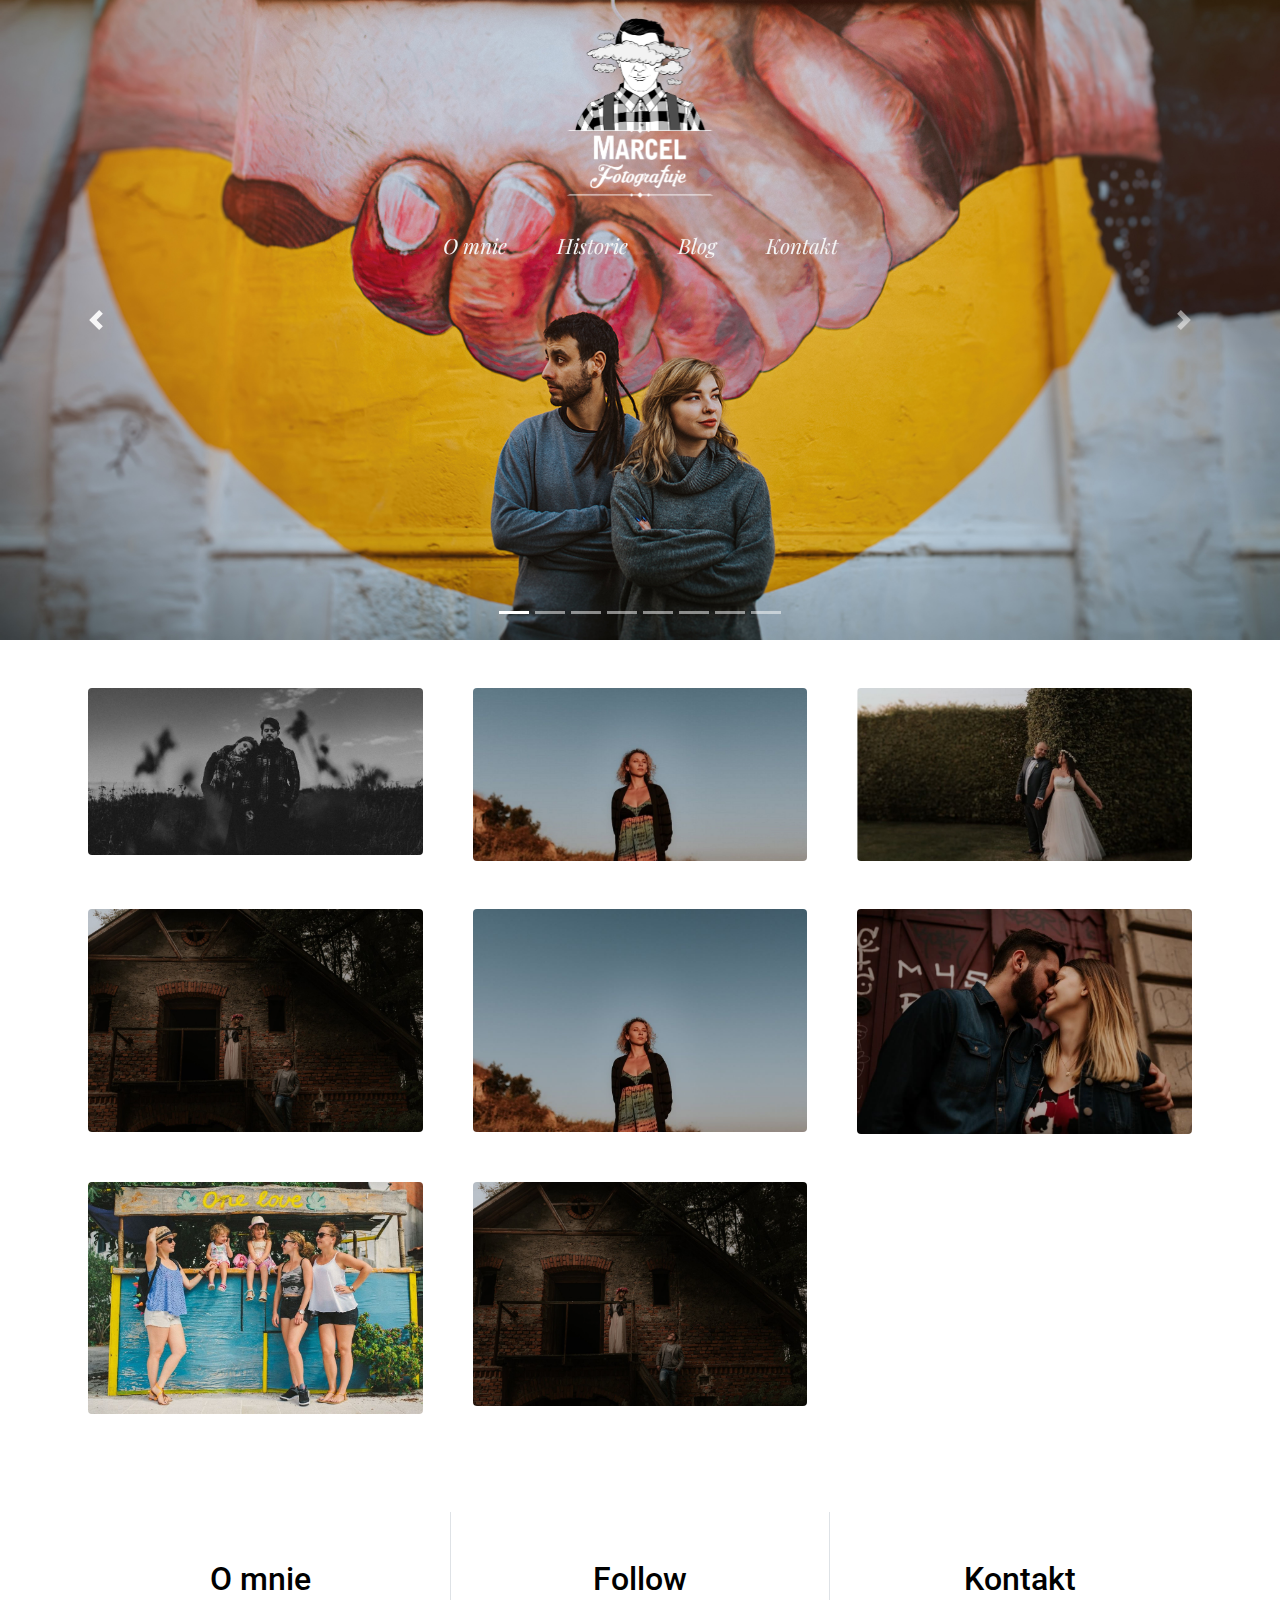
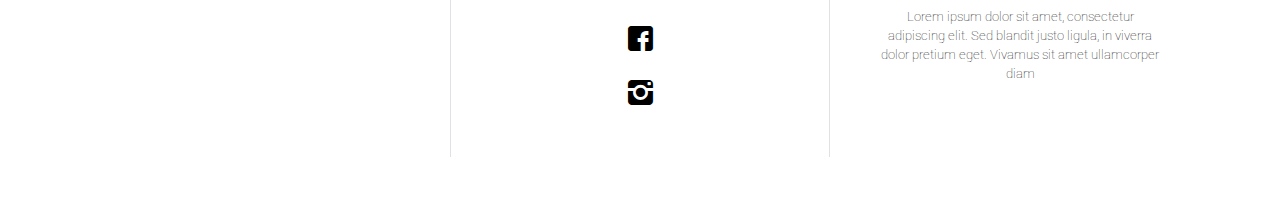
<file: index.html>
<!doctype html>
<html lang="pl">
  <head>
    <!-- Required meta tags -->
    <meta charset="utf-8">
    <meta name="viewport" content="width=device-width, initial-scale=1, shrink-to-fit=no">

    <!-- Bootstrap CSS -->
    <link rel="stylesheet" href="css/bootstrap.min.css" integrity="sha384-Gn5384xqQ1aoWXA+058RXPxPg6fy4IWvTNh0E263XmFcJlSAwiGgFAW/dAiS6JXm" crossorigin="anonymous">
      
    <link rel="stylesheet" type="text/css" href="css/main.css">

    <!-- Fonts -->
    <link href="https://fonts.googleapis.com/css?family=Dancing+Script:700" rel="stylesheet"> 
    
    <link href="https://fonts.googleapis.com/css?family=Roboto:100,300" rel="stylesheet"> 
    
    <link href="https://fonts.googleapis.com/css?family=Playfair+Display:400i" rel="stylesheet">
    
    <link href="css/fontello.css" rel="stylesheet">
    
    <link href="https://fonts.googleapis.com/css?family=Cormorant:400,600,600i" rel="stylesheet">
    
    <!-- Icons -->
    
    <link rel="apple-touch-icon" sizes="180x180" href="/apple-touch-icon.png">
    <link rel="icon" type="image/png" sizes="32x32" href="/favicon-32x32.png">
    <link rel="icon" type="image/png" sizes="16x16" href="/favicon-16x16.png">
    <link rel="manifest" href="/site.webmanifest">
    <link rel="mask-icon" href="/safari-pinned-tab.svg" color="#5bbad5">
    <meta name="msapplication-TileColor" content="#da532c">
    <meta name="theme-color" content="#ffffff">
    
    <title>Marcel Fotografuje</title>
    
  </head>
  <body>
   
 <div id="carouselExampleIndicators" class="carousel slide" data-ride="carousel">
      <div id="carouselContent" style="position: relative">
         <ol class="carousel-indicators">
        <li data-target="#carouselExampleIndicators" data-slide-to="0" class="active"></li>
        <li data-target="#carouselExampleIndicators" data-slide-to="1"></li>
        <li data-target="#carouselExampleIndicators" data-slide-to="2"></li>
        <li data-target="#carouselExampleIndicators" data-slide-to="3"></li>
        <li data-target="#carouselExampleIndicators" data-slide-to="4"></li>
        <li data-target="#carouselExampleIndicators" data-slide-to="5"></li>
        <li data-target="#carouselExampleIndicators" data-slide-to="6"></li>
        <li data-target="#carouselExampleIndicators" data-slide-to="7"></li>
      </ol>
      <div class="carousel-inner">
        <div class="carousel-item active">
          <img src="img/slider/1.jpg" class="img-fluid" alt="...">
        </div>
        <div class="carousel-item">
          <img src="img/slider/2.jpg" class="img-fluid" alt="...">
        </div>
        <div class="carousel-item">
          <img src="img/slider/3.jpg" class="img-fluid" alt="...">
        </div>
        <div class="carousel-item">
          <img src="img/slider/4.jpg" class="img-fluid" alt="...">
        </div>
        <div class="carousel-item">
          <img src="img/slider/5.jpg" class="img-fluid" alt="...">
        </div>
        <div class="carousel-item">
          <img src="img/slider/6.jpg" class="img-fluid" alt="...">
        </div>
        <div class="carousel-item">
          <img src="img/slider/7.jpg" class="img-fluid" alt="...">
        </div>
        <div class="carousel-item">
          <img src="img/slider/8.jpg" class="img-fluid" alt="...">
        </div>
      </div>
      <a class="carousel-control-prev" href="#carouselExampleIndicators" role="button" data-slide="prev">
        <span class="carousel-control-prev-icon" aria-hidden="true"></span>
        <span class="sr-only">Previous</span>
      </a>
      <a class="carousel-control-next" href="#carouselExampleIndicators" role="button" data-slide="next">
        <span class="carousel-control-next-icon" aria-hidden="true"></span>
        <span class="sr-only">Next</span>
      </a>
      </div>
     
     <div class="container-fluid">

<!--    <div class="row text-center">
        <div class="col-lg-12 col-md-12 col-xs-12">
        <h2 class="text-center stories-h2">Historie</h2>
        </div>
    </div> -->
        
    <div class="row text-center mt-5 ml-5 mr-5">
        
        <div class="col-lg-4 col-md-6 col-xs-12 image mb-4">
          <a href="#" class="d-block  h-100 image-index-1">
           <img class="img-fluid rounded" src="img/albumy/Slajd1.jpg" alt="">
          </a>
            <div class="text-image">
                <h3>Nazwa albumu</h3>
                <p style="font-family: roboto; font-weight: 100 !important;">Opis albumu</p>
            </div>
        </div>
        
        <div class="col-lg-4 col-md-6 col-xs-12 image mb-4">
          <a href="#" class="d-block mb-4 h-100">
            <img class="img-fluid rounded" src="img/albumy/Slajd2.jpg" alt="">
          </a>
            <div class="text-image">
                <h3>Nazwa albumu</h3>
                <p style="font-family: roboto; font-weight: 100 !important;">Opis albumu</p>
            </div>
        </div>
        
        <div class="col-lg-4 col-md-6 col-xs-12 image mb-4">
          <a href="#" class="d-block mb-4 h-100">
            <img class="img-fluid rounded" src="img/albumy/Slajd3.jpg" alt="">
          </a>
            <div class="text-image">
                <h3>Nazwa albumu</h3>
                <p style="font-family: roboto; font-weight: 100 !important;">Opis albumu</p>
            </div>
        </div>
        
        <div class="col-lg-4 col-md-6 col-xs-12 image mb-4">
          <a href="#" class="d-block mb-4 h-100">
            <img class="img-fluid rounded" src="img/albumy/fot_4_para_budynek_cegla.jpg" alt="">
          </a>
            <div class="text-image">
                <h3>Nazwa albumu</h3>
                <p style="font-family: roboto; font-weight: 100 !important;">Opis albumu</p>
            </div>
        </div>
        
        <div class="col-lg-4 col-md-6 col-xs-12 image mb-4">
          <a href="#" class="d-block mb-4 h-100">
            <img class="img-fluid rounded" src="img/albumy/fot_1_ania.jpg" alt="">
          </a>  
            <div class="text-image">
                <h3>Nazwa albumu</h3>
                <p style="font-family: roboto; font-weight: 100 !important;">Opis albumu</p>
            </div>        
        </div>
        
        <div class="col-lg-4 col-md-6 col-xs-12 image mb-4">
          <a href="#" class="d-block mb-4 h-100">
            <img class="img-fluid rounded" src="img/albumy/fot_7_para_brama.jpg" alt="">
          </a>
            <div class="text-image">
                <h3>Nazwa albumu</h3>
                <p style="font-family: roboto; font-weight: 100 !important;">Opis albumu</p>
            </div>
        </div>
        
        <div class="col-lg-4 col-md-6 col-xs-12 image mb-4">
          <a href="#" class="d-block mb-4 h-100">
            <img class="img-fluid rounded" src="img/albumy/fot_3_moje_panie.jpg" alt="">
          </a>
            <div class="text-image">
                <h3>Nazwa albumu</h3>
                <p style="font-family: roboto; font-weight: 100 !important;">Opis albumu</p>
            </div>
        </div>
        
        <div class="col-lg-4 col-md-6 col-xs-12 image mb-4">
          <a href="#" class="d-block mb-4 h-100">
            <img class="img-fluid rounded" src="img/albumy/fot_4_para_budynek_cegla.jpg" alt="">
          </a>
            <div class="text-image">
                <h3>Nazwa albumu</h3>
                <p style="font-family: roboto; font-weight: 100 !important;">Opis albumu</p>
            </div>
        </div>
        
    </div>
       
      </div>
        
       <!--  CONTACT -->
     
<div class="bottom-contact">
    
     <div class="container">
       
        <div class="row text-center">
           
            <div class="col-lg-4 col-md-4 col-xs-12 p-5">
                <a href="about.html" class="contact-h2 pt-3"><h2 class="contact-h2">O mnie</h2></a>
            </div>
            
            <div class="col-lg-4 col-md-4 col-xs-12 p-5 border-right border-left">
                <h2 class="contact-h2">Follow</h2>                
                <a href="https://www.facebook.com/pages/category/Photographer/Marcel-Fotografuje-393810677722675/" class="icon-hover"><i class="icon-follow icon-facebook-squared"></i></a>
                <a href="https://www.instagram.com/marcelfotografuje/?hl=pl>" class="icon-hover"><i class="icon-follow icon-instagram"></i></a>
            </div>
            
            <div class="col-lg-4 col-md-4 col-xs-12 p-5">
                <h2 class="contact-h2">Kontakt</h2>
                <p class="contact-p">Lorem ipsum dolor sit amet, consectetur adipiscing elit. Sed blandit justo ligula, in viverra dolor pretium eget. Vivamus sit amet ullamcorper diam</p>
            </div>
            
        </div>
        
    </div>
    
</div>
     
 </div>

       
     <div class="bigpic">
            <!-- navbar + bg_pic -->
    
        <div class="container-fluid">
           <a class="logo" href="index.html"><img class="img-fluid" src="img/logo_mf.png"></a>
        </div>
        <nav class="navbar navbar-expand-md navbar-dark bg-dark">

            <button class="navbar-toggle navbar-toggler" data-toggle="collapse" data-target="#navbarMenu">
                <span class="navbar-toggler-icon"></span>        
            </button>

            <div class="collapse navbar-collapse" id="navbarMenu">
                <ul class="navbar-nav">
                  <li class="nav-item">
                    <a class="nav-link" href="about.html">O mnie</a>
                  </li>
                  <li class="nav-item">
                    <a class="nav-link nav-album" href="albums.html">Historie</a>
                  </li>
                  <li class="nav-item">
                    <a class="nav-link nav-blog" href="blog.html">Blog</a>
                  </li>
                  <li class="nav-item">
                    <a class="nav-link" href="contact.html">Kontakt</a>
                  </li>
                </ul>
            </div>
        </nav>
   </div>
     
    <!--  Stories -->
     

    
     
    <!-- Optional JavaScript -->
    <!-- jQuery first, then Popper.js, then Bootstrap JS -->
    <script src="https://code.jquery.com/jquery-3.2.1.slim.min.js" integrity="sha384-KJ3o2DKtIkvYIK3UENzmM7KCkRr/rE9/Qpg6aAZGJwFDMVNA/GpGFF93hXpG5KkN" crossorigin="anonymous"></script>
    <script src="https://cdnjs.cloudflare.com/ajax/libs/popper.js/1.12.9/umd/popper.min.js" integrity="sha384-ApNbgh9B+Y1QKtv3Rn7W3mgPxhU9K/ScQsAP7hUibX39j7fakFPskvXusvfa0b4Q" crossorigin="anonymous"></script>
    <script src="js/bootstrap.min.js" integrity="sha384-JZR6Spejh4U02d8jOt6vLEHfe/JQGiRRSQQxSfFWpi1MquVdAyjUar5+76PVCmYl" crossorigin="anonymous"></script>
  </body>
</html>
</file>
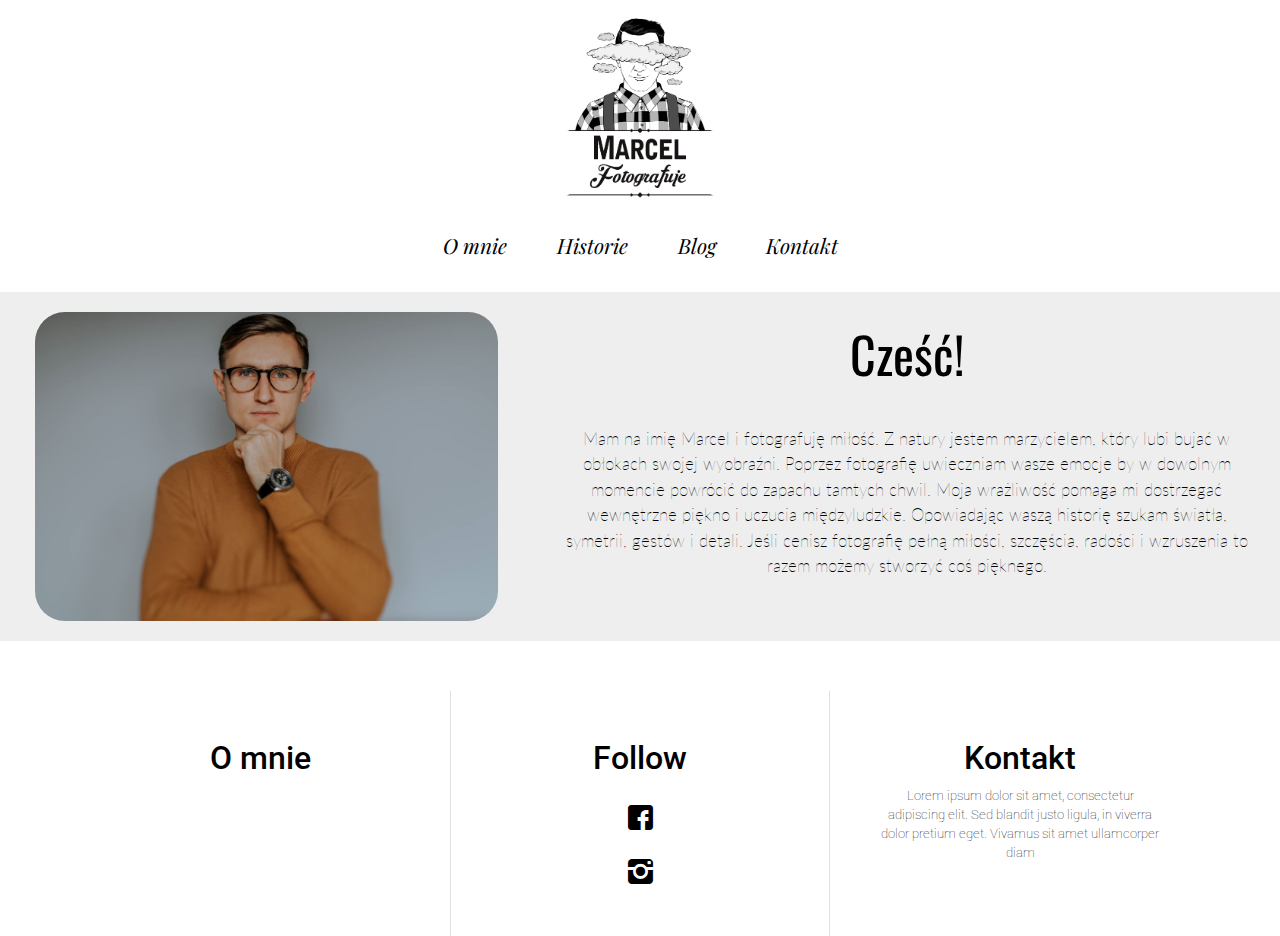
<file: about.html>
<!doctype html>
<html lang="pl">
  <head>
    <!-- Required meta tags -->
    <meta charset="utf-8">
    <meta name="viewport" content="width=device-width, initial-scale=1, shrink-to-fit=no">

    <!-- Bootstrap CSS -->
    <link rel="stylesheet" href="css/bootstrap.min.css" integrity="sha384-Gn5384xqQ1aoWXA+058RXPxPg6fy4IWvTNh0E263XmFcJlSAwiGgFAW/dAiS6JXm" crossorigin="anonymous">
      
    <link rel="stylesheet" type="text/css" href="css/main.css">

    <!-- Fonts -->
    
    <link href="https://fonts.googleapis.com/css?family=Dancing+Script:700" rel="stylesheet"> 
    
    <link href="https://fonts.googleapis.com/css?family=Roboto:100,300" rel="stylesheet"> 
    
    <link href="https://fonts.googleapis.com/css?family=Playfair+Display:400i" rel="stylesheet">
    
    <link href="https://fonts.googleapis.com/css?family=Cormorant:400,600,600i" rel="stylesheet">
    
    <link href="https://fonts.googleapis.com/css?family=Oswald&display=swap" rel="stylesheet">
    
    <link href="https://fonts.googleapis.com/css?family=Lato&display=swap" rel="stylesheet">
    
    <link href="css/fontello.css" rel="stylesheet">
    
    <!-- Icons -->
    
    <link rel="apple-touch-icon" sizes="180x180" href="/apple-touch-icon.png">
    <link rel="icon" type="image/png" sizes="32x32" href="/favicon-32x32.png">
    <link rel="icon" type="image/png" sizes="16x16" href="/favicon-16x16.png">
    <link rel="manifest" href="/site.webmanifest">
    <link rel="mask-icon" href="/safari-pinned-tab.svg" color="#5bbad5">
    <meta name="msapplication-TileColor" content="#da532c">
    <meta name="theme-color" content="#ffffff">
    
    <title>Marcel Fotografuje</title>
    
  </head>
  <body>
   
   <!-- navbar + bg_pic -->      

        <div class="container">
           <a class="logo" href="index.html"><img class="img-fluid" src="img/logo_mf_black.png"></a>
        </div>
        <nav class="navbar navbar-expand-md navbar-dark bg-dark">

            <button class="navbar-toggle navbar-toggler" data-toggle="collapse" data-target="#navbarMenu">
                <span class="navbar-toggler-icon"></span>        
            </button>

            <div class="collapse navbar-collapse" id="navbarMenu">
                <ul class="navbar-nav">
                  <li class="nav-item">
                    <a class="nav-link nav-black" href="about.html">O mnie</a>
                  </li>
                  <li class="nav-item">
                    <a class="nav-link nav-black" href="albums.html">Historie</a>
                  </li>
                  <li class="nav-item">
                    <a class="nav-link nav-black" href="blog.html">Blog</a>
                  </li>
                  <li class="nav-item">
                    <a class="nav-link nav-black" href="contact.html">Kontakt</a>
                  </li>
                </ul>
            </div>
        </nav>

     
    <!--  Stories -->
     
<!-- <div class="container">

    <div class="row text-center">
        <div class="col-lg-12 col-md-12 col-xs-12">
        <h2 id="h2-about">O mnie</h2>
        </div>
    </div>
</div> -->
  
<div class="container-fluid bg-grey justify-content-center" style="margin-top: 15px;">
    <div class="row text-center align-items-center">
        <div class="col-lg-5 col-md-4 col-xs-12">
            <img class="img-fluid" style="padding: 20px; border-radius: 50px;" src="img/marcel-about.jpg">
        </div>
        <div class="col-lg-7 col-md-6 col-xs-12" style="text-align: center; color: black;">
           <h2 id="h2-about" style="padding-bottom: 20px; font-size: 50px;"> Cześć! </h2>
            <p style="font-weight: 100; font-size: 17px; padding: 15px;">Mam na imię Marcel i fotografuję miłość.
            Z natury jestem marzycielem, który lubi bujać w obłokach swojej wyobraźni.
            Poprzez fotografię uwieczniam wasze emocje by w dowolnym momencie powrócić do zapachu tamtych chwil.
            Moja wrażliwość pomaga mi dostrzegać wewnętrzne piękno i uczucia międzyludzkie. Opowiadając waszą historię szukam światła, symetrii, gestów i detali.
            Jeśli cenisz fotografię pełną miłości, szczęścia, radości i wzruszenia to razem możemy stworzyć coś pięknego. <br /> <br /></p>
        </div>
 <!--       <div class="col-lg-12 col-md-12 col-xs-12" style="padding: 10px;">
            <span style="font-weight: 600; font-size: 30px; color: black;">Dziękuję bardzo za odwiedziny!</span>
            </div> -->
    </div>
</div>
        
       <!--  CONTACT -->
     
<div class="bottom-contact">
    
     <div class="container justify-content-center">
       
        <div class="row text-center">
           
            <div class="col-lg-4 col-md-4 col-xs-12 p-5" style="text-align: center; margin-bottom: 0px;">
                <a href="#" class="contact-h2 pt-3"><h2 class="contact-h2">O mnie</h2></a>
            </div>
            
            <div class="col-lg-4 col-md-4 col-xs-12 p-5 border-right border-left">
                <h2 class="contact-h2">Follow</h2>                
                <a href="https://www.facebook.com/pages/category/Photographer/Marcel-Fotografuje-393810677722675/" class="icon-hover"><i class="icon-follow icon-facebook-squared"></i></a>
                <a href="https://www.instagram.com/marcelfotografuje/?hl=pl>" class="icon-hover"><i class="icon-follow icon-instagram"></i></a>
            </div>
            
            <div class="col-lg-4 col-md-4 col-xs-12 p-5">
                <h2 class="contact-h2">Kontakt</h2>
                <p class="contact-p">Lorem ipsum dolor sit amet, consectetur adipiscing elit. Sed blandit justo ligula, in viverra dolor pretium eget. Vivamus sit amet ullamcorper diam</p>
            </div>
            
        </div>
        
    </div>
    
</div>
    
     
    <!-- Optional JavaScript -->
    <!-- jQuery first, then Popper.js, then Bootstrap JS -->
    <script src="https://code.jquery.com/jquery-3.2.1.slim.min.js" integrity="sha384-KJ3o2DKtIkvYIK3UENzmM7KCkRr/rE9/Qpg6aAZGJwFDMVNA/GpGFF93hXpG5KkN" crossorigin="anonymous"></script>
    <script src="https://cdnjs.cloudflare.com/ajax/libs/popper.js/1.12.9/umd/popper.min.js" integrity="sha384-ApNbgh9B+Y1QKtv3Rn7W3mgPxhU9K/ScQsAP7hUibX39j7fakFPskvXusvfa0b4Q" crossorigin="anonymous"></script>
    <script src="js/bootstrap.min.js" integrity="sha384-JZR6Spejh4U02d8jOt6vLEHfe/JQGiRRSQQxSfFWpi1MquVdAyjUar5+76PVCmYl" crossorigin="anonymous"></script>
  </body>
</html>
</file>
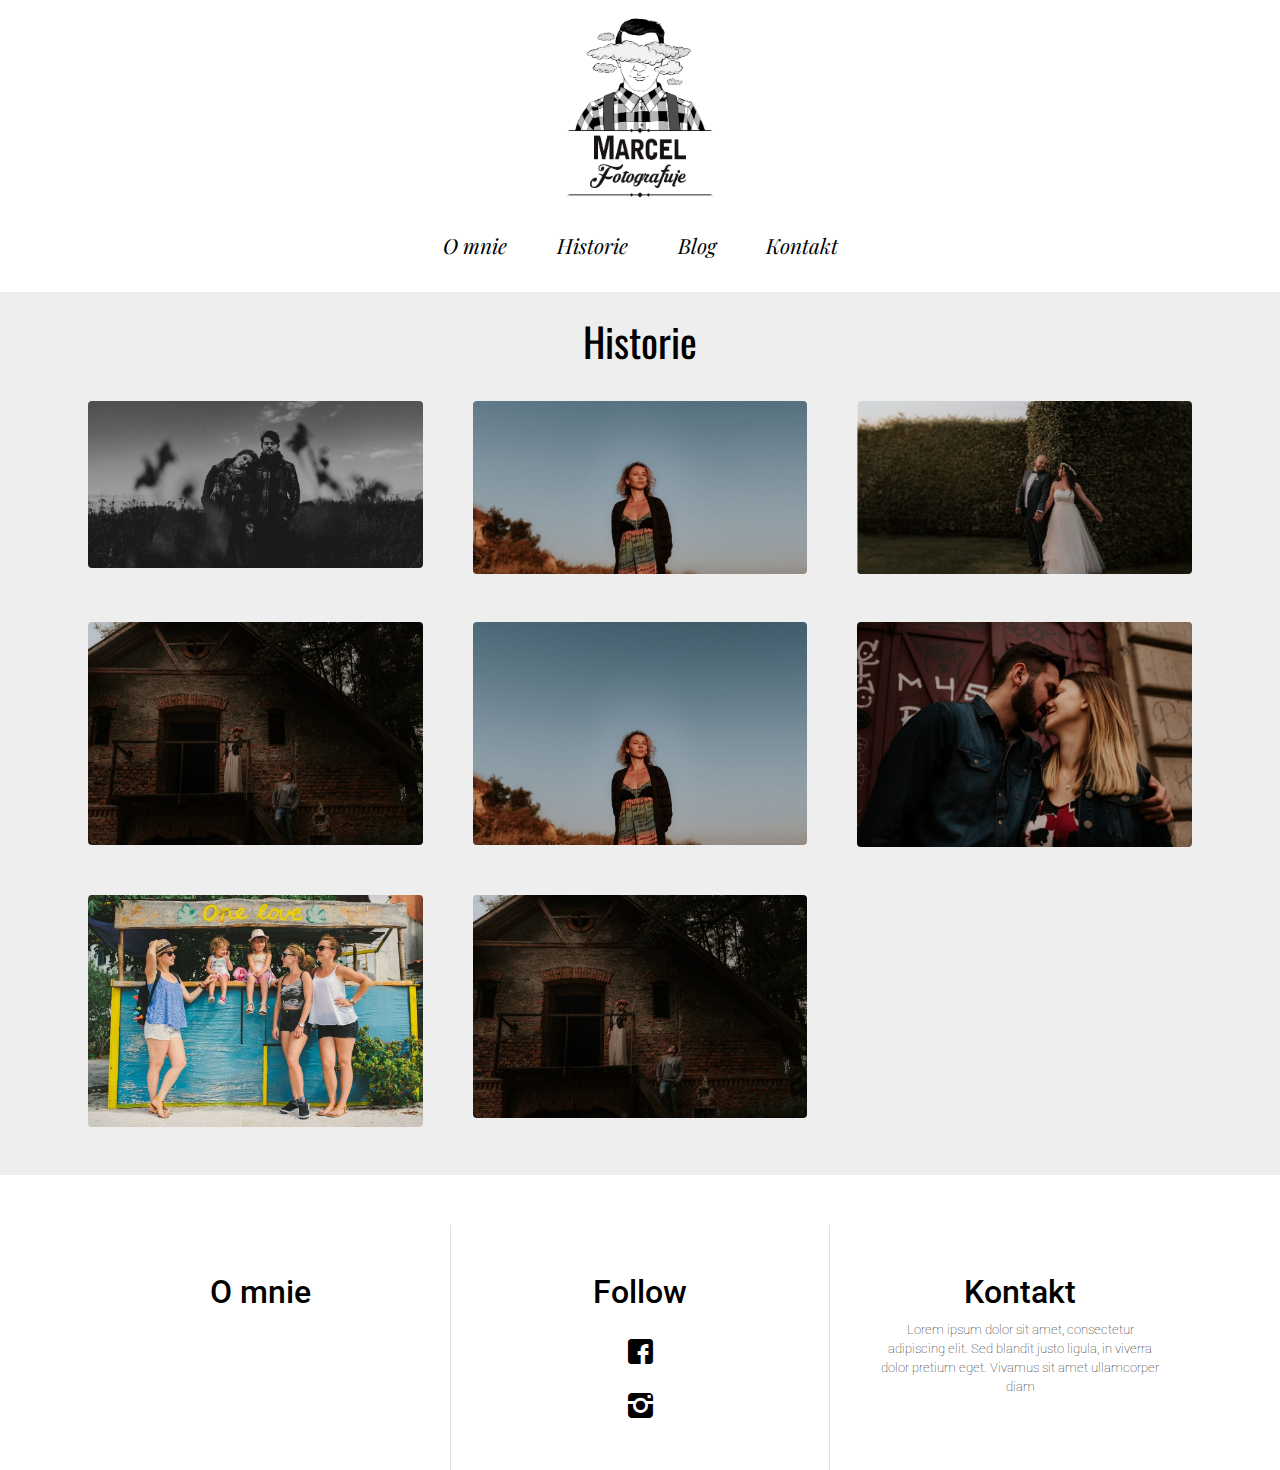
<file: albums.html>
<!doctype html>
<html lang="pl">
  <head>
    <!-- Required meta tags -->
    <meta charset="utf-8">
    <meta name="viewport" content="width=device-width, initial-scale=1, shrink-to-fit=no">

    <!-- Bootstrap CSS -->
    <link rel="stylesheet" href="css/bootstrap.min.css" integrity="sha384-Gn5384xqQ1aoWXA+058RXPxPg6fy4IWvTNh0E263XmFcJlSAwiGgFAW/dAiS6JXm" crossorigin="anonymous">
      
    <link rel="stylesheet" type="text/css" href="css/main.css">

    <!-- Fonts -->
    
    <link href="https://fonts.googleapis.com/css?family=Dancing+Script:700" rel="stylesheet"> 
    
    <link href="https://fonts.googleapis.com/css?family=Roboto:100,300" rel="stylesheet"> 
    
    <link href="https://fonts.googleapis.com/css?family=Playfair+Display:400i" rel="stylesheet">
    
    <link href="https://fonts.googleapis.com/css?family=Cormorant:400,600,600i" rel="stylesheet">
    
    <link href="https://fonts.googleapis.com/css?family=Oswald&display=swap" rel="stylesheet">
    
    <link href="https://fonts.googleapis.com/css?family=Lato&display=swap" rel="stylesheet">
    
    <link href="css/fontello.css" rel="stylesheet">
    
    <!-- Icons -->
    
    <link rel="apple-touch-icon" sizes="180x180" href="/apple-touch-icon.png">
    <link rel="icon" type="image/png" sizes="32x32" href="/favicon-32x32.png">
    <link rel="icon" type="image/png" sizes="16x16" href="/favicon-16x16.png">
    <link rel="manifest" href="/site.webmanifest">
    <link rel="mask-icon" href="/safari-pinned-tab.svg" color="#5bbad5">
    <meta name="msapplication-TileColor" content="#da532c">
    <meta name="theme-color" content="#ffffff">
    
    <title>Marcel Fotografuje</title>
    
  </head>
  <body>
    
   <!-- navbar + bg_pic -->      

        <div class="container">
           <a class="logo" href="index.html"><img class="img-fluid" src="img/logo_mf_black.png"></a>
        </div>
        <nav class="navbar navbar-expand-md navbar-dark bg-dark">

            <button class="navbar-toggle navbar-toggler" data-toggle="collapse" data-target="#navbarMenu">
                <span class="navbar-toggler-icon"></span>        
            </button>

            <div class="collapse navbar-collapse" id="navbarMenu">
                <ul class="navbar-nav">
                  <li class="nav-item">
                    <a class="nav-link nav-black" href="about.html">O mnie</a>
                  </li>
                  <li class="nav-item">
                    <a class="nav-link nav-black" href="albums.html">Historie</a>
                  </li>
                  <li class="nav-item">
                    <a class="nav-link nav-black" href="blog.html">Blog</a>
                  </li>
                  <li class="nav-item">
                    <a class="nav-link nav-black" href="contact.html">Kontakt</a>
                  </li>
                </ul>
            </div>
        </nav>
     
     <div class="container-fluid bg-grey" style="margin-top: 15px;">

    <div class="row text-center">
        <div class="col-lg-12 col-md-12 col-xs-12">
            <h2 id="h2-about" style="padding-bottom: 20px; font-size: 40px; font-weight: 400;"> Historie </h2>
        </div>
    </div> 
        
    <div class="row text-center mt-2 ml-5 mr-5">
        
        <div class="col-lg-4 col-md-6 col-xs-12 image mb-4">
          <a href="#" class="d-block  h-100 image-index-1">
           <img class="img-fluid rounded" src="img/albumy/Slajd1.jpg" alt="">
          </a>
            <div class="text-image">
                <h3>Nazwa albumu</h3>
                <p style="font-family: roboto; font-weight: 100 !important;">Opis albumu</p>
            </div>
        </div>
        
        <div class="col-lg-4 col-md-6 col-xs-12 image mb-4">
          <a href="#" class="d-block mb-4 h-100">
            <img class="img-fluid rounded" src="img/albumy/Slajd2.jpg" alt="">
          </a>
            <div class="text-image">
                <h3>Nazwa albumu</h3>
                <p style="font-family: roboto; font-weight: 100 !important;">Opis albumu</p>
            </div>
        </div>
        
        <div class="col-lg-4 col-md-6 col-xs-12 image mb-4">
          <a href="#" class="d-block mb-4 h-100">
            <img class="img-fluid rounded" src="img/albumy/Slajd3.jpg" alt="">
          </a>
            <div class="text-image">
                <h3>Nazwa albumu</h3>
                <p style="font-family: roboto; font-weight: 100 !important;">Opis albumu</p>
            </div>
        </div>
        
        <div class="col-lg-4 col-md-6 col-xs-12 image mb-4">
          <a href="#" class="d-block mb-4 h-100">
            <img class="img-fluid rounded" src="img/albumy/fot_4_para_budynek_cegla.jpg" alt="">
          </a>
            <div class="text-image">
                <h3>Nazwa albumu</h3>
                <p style="font-family: roboto; font-weight: 100 !important;">Opis albumu</p>
            </div>
        </div>
        
        <div class="col-lg-4 col-md-6 col-xs-12 image mb-4">
          <a href="#" class="d-block mb-4 h-100">
            <img class="img-fluid rounded" src="img/albumy/fot_1_ania.jpg" alt="">
          </a>  
            <div class="text-image">
                <h3>Nazwa albumu</h3>
                <p style="font-family: roboto; font-weight: 100 !important;">Opis albumu</p>
            </div>        
        </div>
        
        <div class="col-lg-4 col-md-6 col-xs-12 image mb-4">
          <a href="#" class="d-block mb-4 h-100">
            <img class="img-fluid rounded" src="img/albumy/fot_7_para_brama.jpg" alt="">
          </a>
            <div class="text-image">
                <h3>Nazwa albumu</h3>
                <p style="font-family: roboto; font-weight: 100 !important;">Opis albumu</p>
            </div>
        </div>
        
        <div class="col-lg-4 col-md-6 col-xs-12 image mb-4">
          <a href="#" class="d-block mb-4 h-100">
            <img class="img-fluid rounded" src="img/albumy/fot_3_moje_panie.jpg" alt="">
          </a>
            <div class="text-image">
                <h3>Nazwa albumu</h3>
                <p style="font-family: roboto; font-weight: 100 !important;">Opis albumu</p>
            </div>
        </div>
        
        <div class="col-lg-4 col-md-6 col-xs-12 image mb-4">
          <a href="#" class="d-block mb-4 h-100">
            <img class="img-fluid rounded" src="img/albumy/fot_4_para_budynek_cegla.jpg" alt="">
          </a>
            <div class="text-image">
                <h3>Nazwa albumu</h3>
                <p style="font-family: roboto; font-weight: 100 !important;">Opis albumu</p>
            </div>
        </div>
        
    </div>
       
      </div>
        
       <!--  CONTACT -->
     
<div class="bottom-contact">
    
     <div class="container justify-content-center">
       
        <div class="row text-center">
           
            <div class="col-lg-4 col-md-4 col-xs-12 p-5" style="text-align: center; margin-bottom: 0px;">
                <a href="about.html" class="contact-h2 pt-3"><h2 class="contact-h2">O mnie</h2></a>
            </div>
            
            <div class="col-lg-4 col-md-4 col-xs-12 p-5 border-right border-left">
                <h2 class="contact-h2">Follow</h2>                
                <a href="https://www.facebook.com/pages/category/Photographer/Marcel-Fotografuje-393810677722675/" class="icon-hover"><i class="icon-follow icon-facebook-squared"></i></a>
                <a href="https://www.instagram.com/marcelfotografuje/?hl=pl>" class="icon-hover"><i class="icon-follow icon-instagram"></i></a>
            </div>
            
            <div class="col-lg-4 col-md-4 col-xs-12 p-5">
                <h2 class="contact-h2">Kontakt</h2>
                <p class="contact-p">Lorem ipsum dolor sit amet, consectetur adipiscing elit. Sed blandit justo ligula, in viverra dolor pretium eget. Vivamus sit amet ullamcorper diam</p>
            </div>
            
        </div>
        
    </div>
    
</div>

     
    <!--  Stories -->
     

    
     
    <!-- Optional JavaScript -->
    <!-- jQuery first, then Popper.js, then Bootstrap JS -->
    <script src="https://code.jquery.com/jquery-3.2.1.slim.min.js" integrity="sha384-KJ3o2DKtIkvYIK3UENzmM7KCkRr/rE9/Qpg6aAZGJwFDMVNA/GpGFF93hXpG5KkN" crossorigin="anonymous"></script>
    <script src="https://cdnjs.cloudflare.com/ajax/libs/popper.js/1.12.9/umd/popper.min.js" integrity="sha384-ApNbgh9B+Y1QKtv3Rn7W3mgPxhU9K/ScQsAP7hUibX39j7fakFPskvXusvfa0b4Q" crossorigin="anonymous"></script>
    <script src="js/bootstrap.min.js" integrity="sha384-JZR6Spejh4U02d8jOt6vLEHfe/JQGiRRSQQxSfFWpi1MquVdAyjUar5+76PVCmYl" crossorigin="anonymous"></script>
  </body>
</html>
</file>
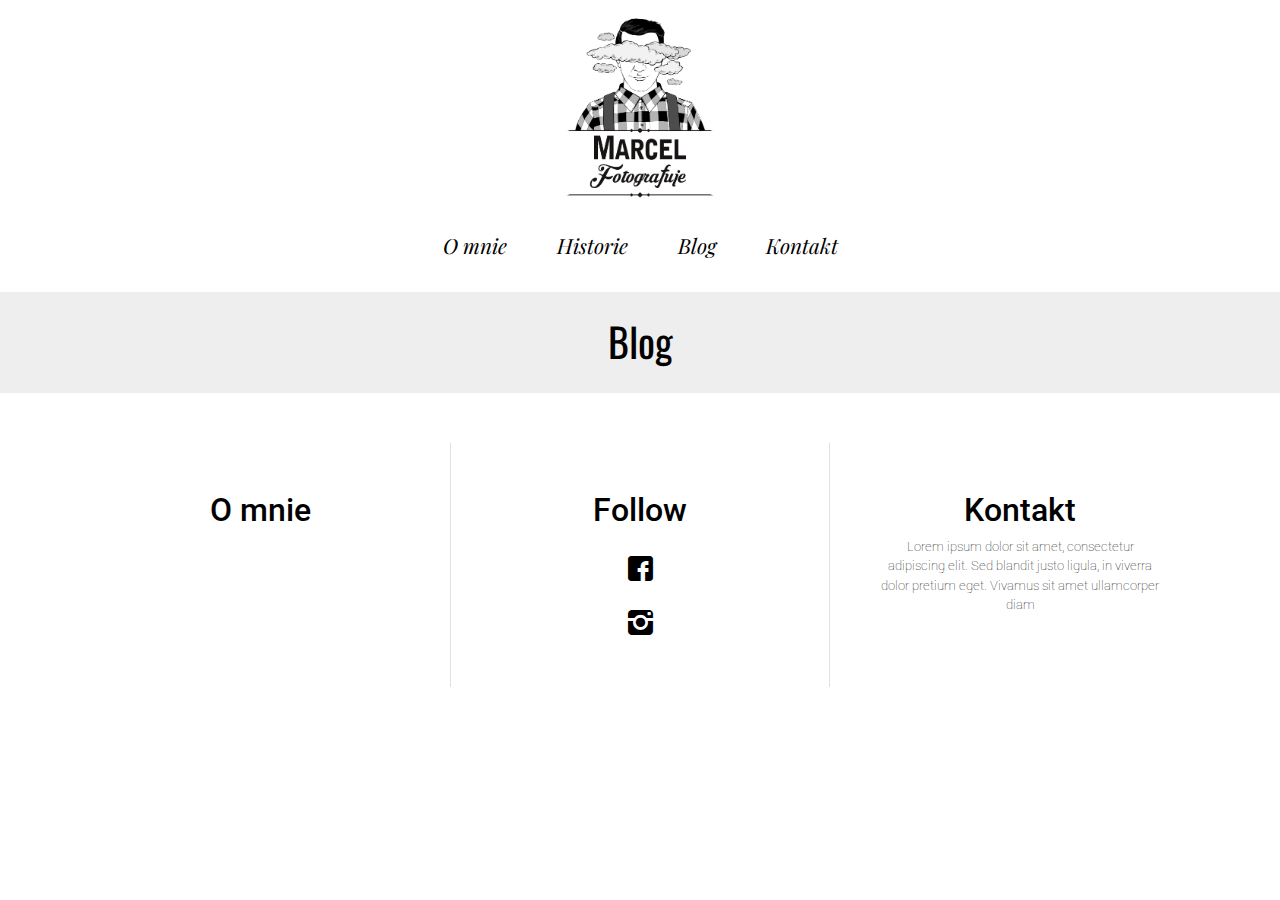
<file: blog.html>
<!doctype html>
<html lang="pl">
  <head>
    <!-- Required meta tags -->
    <meta charset="utf-8">
    <meta name="viewport" content="width=device-width, initial-scale=1, shrink-to-fit=no">

    <!-- Bootstrap CSS -->
    <link rel="stylesheet" href="css/bootstrap.min.css" integrity="sha384-Gn5384xqQ1aoWXA+058RXPxPg6fy4IWvTNh0E263XmFcJlSAwiGgFAW/dAiS6JXm" crossorigin="anonymous">
      
    <link rel="stylesheet" type="text/css" href="css/main.css">

    <!-- Fonts -->
    
    <link href="https://fonts.googleapis.com/css?family=Dancing+Script:700" rel="stylesheet"> 
    
    <link href="https://fonts.googleapis.com/css?family=Roboto:100,300" rel="stylesheet"> 
    
    <link href="https://fonts.googleapis.com/css?family=Playfair+Display:400i" rel="stylesheet">
    
    <link href="https://fonts.googleapis.com/css?family=Cormorant:400,600,600i" rel="stylesheet">
    
    <link href="https://fonts.googleapis.com/css?family=Oswald&display=swap" rel="stylesheet">
    
    <link href="https://fonts.googleapis.com/css?family=Lato&display=swap" rel="stylesheet">
    
    <link href="css/fontello.css" rel="stylesheet">
    
    <!-- Icons -->
    
    <link rel="apple-touch-icon" sizes="180x180" href="/apple-touch-icon.png">
    <link rel="icon" type="image/png" sizes="32x32" href="/favicon-32x32.png">
    <link rel="icon" type="image/png" sizes="16x16" href="/favicon-16x16.png">
    <link rel="manifest" href="/site.webmanifest">
    <link rel="mask-icon" href="/safari-pinned-tab.svg" color="#5bbad5">
    <meta name="msapplication-TileColor" content="#da532c">
    <meta name="theme-color" content="#ffffff">
    
    <title>Marcel Fotografuje</title>
    
  </head>
  <body>
   
   <!-- navbar + bg_pic -->
 
        <div class="container">
           <a class="logo" href="index.html"><img class="img-fluid" src="img/logo_mf_black.png"></a>
        </div>
        <nav class="navbar navbar-expand-md navbar-dark bg-dark">

            <button class="navbar-toggle navbar-toggler" data-toggle="collapse" data-target="#navbarMenu">
                <span class="navbar-toggler-icon"></span>        
            </button>

            <div class="collapse navbar-collapse" id="navbarMenu">
                <ul class="navbar-nav">
                  <li class="nav-item">
                    <a class="nav-link nav-black" href="about.html">O mnie</a>
                  </li>
                  <li class="nav-item">
                    <a class="nav-link nav-black" href="albums.html">Historie</a>
                  </li>
                  <li class="nav-item">
                    <a class="nav-link nav-black" href="blog.html">Blog</a>
                  </li>
                  <li class="nav-item">
                    <a class="nav-link nav-black" href="contact.html">Kontakt</a>
                  </li>
                </ul>
            </div>
        </nav>
     
     <div class="container-fluid bg-grey" style="margin-top: 15px;">

    <div class="row text-center">
        <div class="col-lg-12 col-md-12 col-xs-12">
            <h2 id="h2-about" style="padding-bottom: 20px; font-size: 40px; font-weight: 400;"> Blog </h2>
        </div>
    </div> 
               
      </div>
        
       <!--  CONTACT -->
     
<div class="bottom-contact">
    
     <div class="container justify-content-center">
       
        <div class="row text-center">
           
            <div class="col-lg-4 col-md-4 col-xs-12 p-5" style="text-align: center; margin-bottom: 0px;">
                <a href="about.html" class="contact-h2 pt-3"><h2 class="contact-h2">O mnie</h2></a>
            </div>
            
            <div class="col-lg-4 col-md-4 col-xs-12 p-5 border-right border-left">
                <h2 class="contact-h2">Follow</h2>                
                <a href="https://www.facebook.com/pages/category/Photographer/Marcel-Fotografuje-393810677722675/" class="icon-hover"><i class="icon-follow icon-facebook-squared"></i></a>
                <a href="https://www.instagram.com/marcelfotografuje/?hl=pl>" class="icon-hover"><i class="icon-follow icon-instagram"></i></a>
            </div>
            
            <div class="col-lg-4 col-md-4 col-xs-12 p-5">
                <h2 class="contact-h2">Kontakt</h2>
                <p class="contact-p">Lorem ipsum dolor sit amet, consectetur adipiscing elit. Sed blandit justo ligula, in viverra dolor pretium eget. Vivamus sit amet ullamcorper diam</p>
            </div>
            
        </div>
        
    </div>
    
</div>
    
     
    <!-- Optional JavaScript -->
    <!-- jQuery first, then Popper.js, then Bootstrap JS -->
    <script src="https://code.jquery.com/jquery-3.2.1.slim.min.js" integrity="sha384-KJ3o2DKtIkvYIK3UENzmM7KCkRr/rE9/Qpg6aAZGJwFDMVNA/GpGFF93hXpG5KkN" crossorigin="anonymous"></script>
    <script src="https://cdnjs.cloudflare.com/ajax/libs/popper.js/1.12.9/umd/popper.min.js" integrity="sha384-ApNbgh9B+Y1QKtv3Rn7W3mgPxhU9K/ScQsAP7hUibX39j7fakFPskvXusvfa0b4Q" crossorigin="anonymous"></script>
    <script src="js/bootstrap.min.js" integrity="sha384-JZR6Spejh4U02d8jOt6vLEHfe/JQGiRRSQQxSfFWpi1MquVdAyjUar5+76PVCmYl" crossorigin="anonymous"></script>
  </body>
</html>
</file>
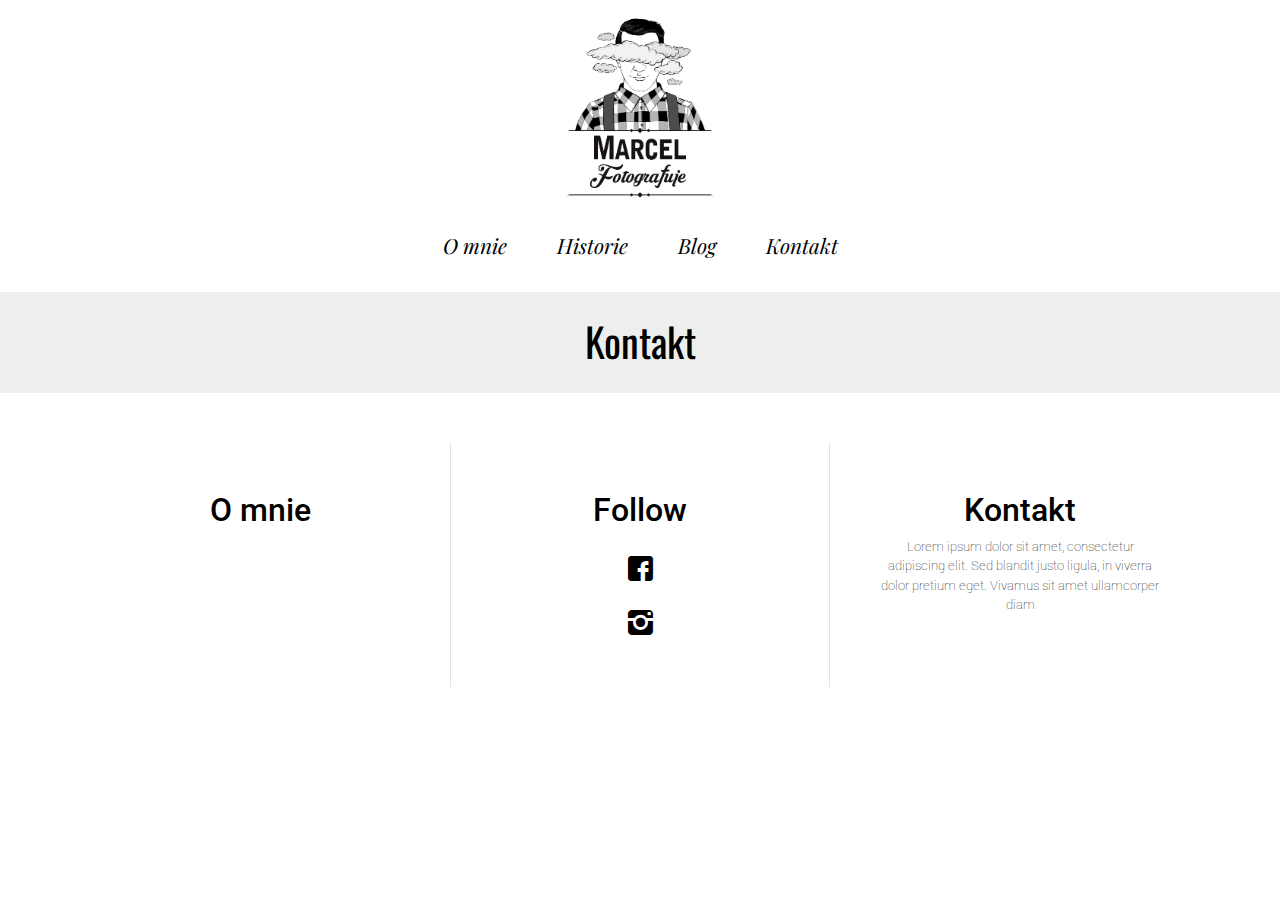
<file: contact.html>
<!doctype html>
<html lang="pl">
  <head>
    <!-- Required meta tags -->
    <meta charset="utf-8">
    <meta name="viewport" content="width=device-width, initial-scale=1, shrink-to-fit=no">

    <!-- Bootstrap CSS -->
    <link rel="stylesheet" href="css/bootstrap.min.css" integrity="sha384-Gn5384xqQ1aoWXA+058RXPxPg6fy4IWvTNh0E263XmFcJlSAwiGgFAW/dAiS6JXm" crossorigin="anonymous">
      
    <link rel="stylesheet" type="text/css" href="css/main.css">

    <!-- Fonts -->
    
    <link href="https://fonts.googleapis.com/css?family=Dancing+Script:700" rel="stylesheet"> 
    
    <link href="https://fonts.googleapis.com/css?family=Roboto:100,300" rel="stylesheet"> 
    
    <link href="https://fonts.googleapis.com/css?family=Playfair+Display:400i" rel="stylesheet">
    
    <link href="https://fonts.googleapis.com/css?family=Cormorant:400,600,600i" rel="stylesheet">
    
    <link href="https://fonts.googleapis.com/css?family=Oswald&display=swap" rel="stylesheet">
    
    <link href="https://fonts.googleapis.com/css?family=Lato&display=swap" rel="stylesheet">
    
    <link href="css/fontello.css" rel="stylesheet">
    
    <!-- Icons -->
    
    <link rel="apple-touch-icon" sizes="180x180" href="/apple-touch-icon.png">
    <link rel="icon" type="image/png" sizes="32x32" href="/favicon-32x32.png">
    <link rel="icon" type="image/png" sizes="16x16" href="/favicon-16x16.png">
    <link rel="manifest" href="/site.webmanifest">
    <link rel="mask-icon" href="/safari-pinned-tab.svg" color="#5bbad5">
    <meta name="msapplication-TileColor" content="#da532c">
    <meta name="theme-color" content="#ffffff">
    
    <title>Marcel Fotografuje</title>
    
  </head>
  <body>
   
   <!-- navbar + bg_pic -->

        <div class="container">
           <a class="logo" href="index.html"><img class="img-fluid" src="img/logo_mf_black.png"></a>
        </div>
        <nav class="navbar navbar-expand-md navbar-dark bg-dark">

            <button class="navbar-toggle navbar-toggler" data-toggle="collapse" data-target="#navbarMenu">
                <span class="navbar-toggler-icon"></span>        
            </button>

            <div class="collapse navbar-collapse" id="navbarMenu">
                <ul class="navbar-nav">
                  <li class="nav-item">
                    <a class="nav-link nav-black" href="about.html">O mnie</a>
                  </li>
                  <li class="nav-item">
                    <a class="nav-link nav-black" href="albums.html">Historie</a>
                  </li>
                  <li class="nav-item">
                    <a class="nav-link nav-black" href="blog.html">Blog</a>
                  </li>
                  <li class="nav-item">
                    <a class="nav-link nav-black" href="contact.html">Kontakt</a>
                  </li>
                </ul>
            </div>
        </nav>
     
     <div class="container-fluid bg-grey" style="margin-top: 15px;">

    <div class="row text-center">
        <div class="col-lg-12 col-md-12 col-xs-12">
            <h2 id="h2-about" style="padding-bottom: 20px; font-size: 40px; font-weight: 400;"> Kontakt </h2>
        </div>
    </div> 
        

       
      </div>
        
       <!--  CONTACT -->
     
<div class="bottom-contact">
    
     <div class="container justify-content-center">
       
        <div class="row text-center">
           
            <div class="col-lg-4 col-md-4 col-xs-12 p-5" style="text-align: center; margin-bottom: 0px;">
                <a href="about.html" class="contact-h2 pt-3"><h2 class="contact-h2">O mnie</h2></a>
            </div>
            
            <div class="col-lg-4 col-md-4 col-xs-12 p-5 border-right border-left">
                <h2 class="contact-h2">Follow</h2>                
                <a href="https://www.facebook.com/pages/category/Photographer/Marcel-Fotografuje-393810677722675/" class="icon-hover"><i class="icon-follow icon-facebook-squared"></i></a>
                <a href="https://www.instagram.com/marcelfotografuje/?hl=pl>" class="icon-hover"><i class="icon-follow icon-instagram"></i></a>
            </div>
            
            <div class="col-lg-4 col-md-4 col-xs-12 p-5">
                <h2 class="contact-h2">Kontakt</h2>
                <p class="contact-p">Lorem ipsum dolor sit amet, consectetur adipiscing elit. Sed blandit justo ligula, in viverra dolor pretium eget. Vivamus sit amet ullamcorper diam</p>
            </div>
            
        </div>
        
    </div>
    
</div>
    
     
    <!-- Optional JavaScript -->
    <!-- jQuery first, then Popper.js, then Bootstrap JS -->
    <script src="https://code.jquery.com/jquery-3.2.1.slim.min.js" integrity="sha384-KJ3o2DKtIkvYIK3UENzmM7KCkRr/rE9/Qpg6aAZGJwFDMVNA/GpGFF93hXpG5KkN" crossorigin="anonymous"></script>
    <script src="https://cdnjs.cloudflare.com/ajax/libs/popper.js/1.12.9/umd/popper.min.js" integrity="sha384-ApNbgh9B+Y1QKtv3Rn7W3mgPxhU9K/ScQsAP7hUibX39j7fakFPskvXusvfa0b4Q" crossorigin="anonymous"></script>
    <script src="js/bootstrap.min.js" integrity="sha384-JZR6Spejh4U02d8jOt6vLEHfe/JQGiRRSQQxSfFWpi1MquVdAyjUar5+76PVCmYl" crossorigin="anonymous"></script>
  </body>
</html>
</file>
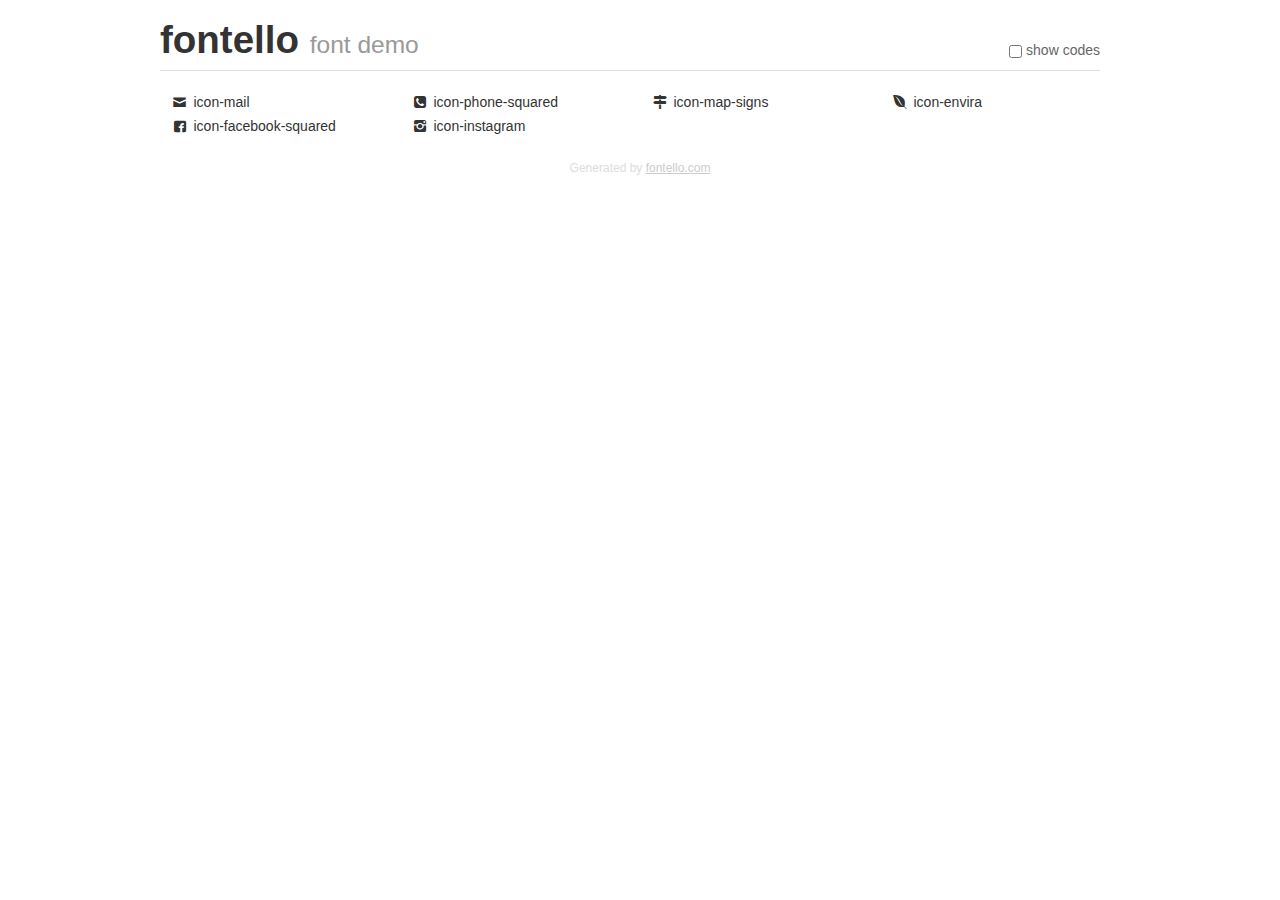
<file: demo.html>
<!DOCTYPE html>
<html>
  <head><!--[if lt IE 9]><script language="javascript" type="text/javascript" src="//html5shim.googlecode.com/svn/trunk/html5.js"></script><![endif]-->
    <meta charset="UTF-8"><style>/*
 * Bootstrap v2.2.1
 *
 * Copyright 2012 Twitter, Inc
 * Licensed under the Apache License v2.0
 * http://www.apache.org/licenses/LICENSE-2.0
 *
 * Designed and built with all the love in the world @twitter by @mdo and @fat.
 */
.clearfix {
  *zoom: 1;
}
.clearfix:before,
.clearfix:after {
  display: table;
  content: "";
  line-height: 0;
}
.clearfix:after {
  clear: both;
}
html {
  font-size: 100%;
  -webkit-text-size-adjust: 100%;
  -ms-text-size-adjust: 100%;
}
a:focus {
  outline: thin dotted #333;
  outline: 5px auto -webkit-focus-ring-color;
  outline-offset: -2px;
}
a:hover,
a:active {
  outline: 0;
}
button,
input,
select,
textarea {
  margin: 0;
  font-size: 100%;
  vertical-align: middle;
}
button,
input {
  *overflow: visible;
  line-height: normal;
}
button::-moz-focus-inner,
input::-moz-focus-inner {
  padding: 0;
  border: 0;
}
body {
  margin: 0;
  font-family: "Helvetica Neue", Helvetica, Arial, sans-serif;
  font-size: 14px;
  line-height: 20px;
  color: #333;
  background-color: #fff;
}
a {
  color: #08c;
  text-decoration: none;
}
a:hover {
  color: #005580;
  text-decoration: underline;
}
.row {
  margin-left: -20px;
  *zoom: 1;
}
.row:before,
.row:after {
  display: table;
  content: "";
  line-height: 0;
}
.row:after {
  clear: both;
}
[class*="span"] {
  float: left;
  min-height: 1px;
  margin-left: 20px;
}
.container,
.navbar-static-top .container,
.navbar-fixed-top .container,
.navbar-fixed-bottom .container {
  width: 940px;
}
.span12 {
  width: 940px;
}
.span11 {
  width: 860px;
}
.span10 {
  width: 780px;
}
.span9 {
  width: 700px;
}
.span8 {
  width: 620px;
}
.span7 {
  width: 540px;
}
.span6 {
  width: 460px;
}
.span5 {
  width: 380px;
}
.span4 {
  width: 300px;
}
.span3 {
  width: 220px;
}
.span2 {
  width: 140px;
}
.span1 {
  width: 60px;
}
[class*="span"].pull-right,
.row-fluid [class*="span"].pull-right {
  float: right;
}
.container {
  margin-right: auto;
  margin-left: auto;
  *zoom: 1;
}
.container:before,
.container:after {
  display: table;
  content: "";
  line-height: 0;
}
.container:after {
  clear: both;
}
p {
  margin: 0 0 10px;
}
.lead {
  margin-bottom: 20px;
  font-size: 21px;
  font-weight: 200;
  line-height: 30px;
}
small {
  font-size: 85%;
}
h1 {
  margin: 10px 0;
  font-family: inherit;
  font-weight: bold;
  line-height: 20px;
  color: inherit;
  text-rendering: optimizelegibility;
}
h1 small {
  font-weight: normal;
  line-height: 1;
  color: #999;
}
h1 {
  line-height: 40px;
}
h1 {
  font-size: 38.5px;
}
h1 small {
  font-size: 24.5px;
}
body {
  margin-top: 90px;
}
.header {
  position: fixed;
  top: 0;
  left: 50%;
  margin-left: -480px;
  background-color: #fff;
  border-bottom: 1px solid #ddd;
  padding-top: 10px;
  z-index: 10;
}
.footer {
  color: #ddd;
  font-size: 12px;
  text-align: center;
  margin-top: 20px;
}
.footer a {
  color: #ccc;
  text-decoration: underline;
}
.the-icons {
  font-size: 14px;
  line-height: 24px;
}
.switch {
  position: absolute;
  right: 0;
  bottom: 10px;
  color: #666;
}
.switch input {
  margin-right: 0.3em;
}
.codesOn .i-name {
  display: none;
}
.codesOn .i-code {
  display: inline;
}
.i-code {
  display: none;
}
@font-face {
      font-family: 'fontello';
      src: url('./font/fontello.eot?51923386');
      src: url('./font/fontello.eot?51923386#iefix') format('embedded-opentype'),
           url('./font/fontello.woff?51923386') format('woff'),
           url('./font/fontello.ttf?51923386') format('truetype'),
           url('./font/fontello.svg?51923386#fontello') format('svg');
      font-weight: normal;
      font-style: normal;
    }
     
     
    .demo-icon
    {
      font-family: "fontello";
      font-style: normal;
      font-weight: normal;
      speak: none;
     
      display: inline-block;
      text-decoration: inherit;
      width: 1em;
      margin-right: .2em;
      text-align: center;
      /* opacity: .8; */
     
      /* For safety - reset parent styles, that can break glyph codes*/
      font-variant: normal;
      text-transform: none;
     
      /* fix buttons height, for twitter bootstrap */
      line-height: 1em;
     
      /* Animation center compensation - margins should be symmetric */
      /* remove if not needed */
      margin-left: .2em;
     
      /* You can be more comfortable with increased icons size */
      /* font-size: 120%; */
     
      /* Font smoothing. That was taken from TWBS */
      -webkit-font-smoothing: antialiased;
      -moz-osx-font-smoothing: grayscale;
     
      /* Uncomment for 3D effect */
      /* text-shadow: 1px 1px 1px rgba(127, 127, 127, 0.3); */
    }
     </style>
    <link rel="stylesheet" href="css/animation.css"><!--[if IE 7]><link rel="stylesheet" href="css/" + font.fontname + "-ie7.css"><![endif]-->
    <script>
      function toggleCodes(on) {
        var obj = document.getElementById('icons');
      
        if (on) {
          obj.className += ' codesOn';
        } else {
          obj.className = obj.className.replace(' codesOn', '');
        }
      }
      
    </script>
  </head>
  <body>
    <div class="container header">
      <h1>fontello <small>font demo</small></h1>
      <label class="switch">
        <input type="checkbox" onclick="toggleCodes(this.checked)">show codes
      </label>
    </div>
    <div class="container" id="icons">
      <div class="row">
        <div class="the-icons span3" title="Code: 0xe800"><i class="demo-icon icon-mail">&#xe800;</i> <span class="i-name">icon-mail</span><span class="i-code">0xe800</span></div>
        <div class="the-icons span3" title="Code: 0xf098"><i class="demo-icon icon-phone-squared">&#xf098;</i> <span class="i-name">icon-phone-squared</span><span class="i-code">0xf098</span></div>
        <div class="the-icons span3" title="Code: 0xf277"><i class="demo-icon icon-map-signs">&#xf277;</i> <span class="i-name">icon-map-signs</span><span class="i-code">0xf277</span></div>
        <div class="the-icons span3" title="Code: 0xf299"><i class="demo-icon icon-envira">&#xf299;</i> <span class="i-name">icon-envira</span><span class="i-code">0xf299</span></div>
      </div>
      <div class="row">
        <div class="the-icons span3" title="Code: 0xf30e"><i class="demo-icon icon-facebook-squared">&#xf30e;</i> <span class="i-name">icon-facebook-squared</span><span class="i-code">0xf30e</span></div>
        <div class="the-icons span3" title="Code: 0xf32d"><i class="demo-icon icon-instagram">&#xf32d;</i> <span class="i-name">icon-instagram</span><span class="i-code">0xf32d</span></div>
      </div>
    </div>
    <div class="container footer">Generated by <a href="http://fontello.com">fontello.com</a></div>
  </body>
</html>
</file>
<file: css/main.css>
@import url('https://fonts.googleapis.com/css?family=Lato');

body, html {
    height: 100%;
}

body {
    font-family: 'Lato', sans-serif;
    color: white;
}

/* navbar and logo */
.navbar-nav .nav-item a{
    color: #FFF;
}

.navbar {
    position: relative;
    color: #FFF;
    background-color: transparent !important;
}

.navbar-dark .navbar-nav .nav-link {
    color: whitesmoke;
    font-family: 'Playfair Display', serif;
    font-weight: 400;
    font-size: 1.4em;
    font-style: italic;
    margin-left: 15px;
    margin-right: 15px;
    padding-left: 10px;
    padding-right: 10px;
}

.logo {
    position: relative;
    left: 50%;
    margin-left: -95px !important;  /* 50% of your logo width */
    display: block;
    width: 190px;
}

.navbar .navbar-toggler {
   color: white;
   position: relative;
   left: 25%;
   bottom: 150px;
} 

@media only screen and (max-width: 767px) {
    .navbar ul.navbar-nav li.nav-item a.nav-link {
        background-color: rgba(0, 0, 0, 0.8);
    }
}
    
.navbar {
    position: relative;
    display: block;
    text-align: center;
}

.navbar-nav {
    margin: 0 auto;
}

.bigpic { 
    width: 100%; 
}

@media only screen and (min-width: 1201px) {
    .bigpic {
    height: 100%;
    min-height: 80px;
    }
    
    .logo {
        width: 180px;
        margin-left: -90px !important;
    }
    
    .nav-link {
        font-size: 1.3em !important;
    }
}

@media only screen and (max-width: 1200px) {
    .bigpic {
    height: 75%;
    min-height: 80px;
    }
    
    .logo {
        width: 130px;
        margin-left: -65px !important;
    }
    
    .nav-link {
        font-size: 1.1em !important;
    }
}

@media only screen and (max-width: 500px) {
    .bigpic {
    height: 75%;
    min-height: 80px;
    }
    
    .logo {
        width: 80px;
        margin-left: -45px !important;
    }
    
    .nav-link {
        font-size: 1.0em !important;
    }
}

/* navbar black */
.nav-black {
    color: black !important;
}


/* stories */

.stories-h2 {
    margin-top: 70px;
    margin-bottom: 30px;
    font-family: 'Roboto', sans-serif; 
    font-weight: 100;
    font-size: 1.6em;
    color: black !important;
}

.photos img{
    width:100%;
    height: 230px;
}

/* footer */

.bottom-contact{
    color: black !important;
    margin-top: 50px;
    margin-bottom: 50px;
}

.contact-content {
    padding-left: 20px;
    padding-right: 20px;
}

.contact-h2 {
    font-family: 'Roboto', sans-serif;
    text-decoration: none !important;
    color: black;
}

.contact-about {
    font-size: 600;
}

.contact-p {
    color: black !important;
    font-family: 'Roboto', sans-serif;
    font-size: 0.8em;
    font-weight: 100;
}

@media only screen and (max-width: 767px) {
    .border-right {
        border: none !important;
    }
    .border-left {
        border: none !important;
    }
}

/* Zdjęcie pod navbar */

.carousel {
    position: absolute;
    width: 100%;
    top: 0;
}

.navbar-default {
    position: relative;
    z-index: 1000;
}

.carousel-inner>.item { 
    padding-top: 80px;
}

/* ikony follow */

.icon-follow {
    display: block;
    font-size: 29px;
    color: black;
    margin-top: 20px;
    line-height: 35px;
}

.icon-follow:hover { 
    color:gray; 
    font-size: 32px;
}


/* Początek - Zdjęcia index */

.image {
    position: relative;
    -webkit-filter: brightness(100%);
	-moz-filter: brightness(100%);
	-o-filter: brightness(100%);
	-ms-filter: brightness(100%);
	filter: brightness(100%);
    color: rgba(0, 0, 0, 0.0);
    padding-right: 25px;
    padding-left: 25px;
}

.image:hover{
    -webkit-filter: brightness(60%);
	-moz-filter: brightness(60%);
	-o-filter: brightness(60%);
	-ms-filter: brightness(60%);
	filter: brightness(60%);
    color: white;
}

.text-image {
    position: absolute;
    top: 50%;
    left: 50%;
    transform: translate(-50%, -50%);
}

/* Koniec - Zdjęcia index */

/* O mnie */

#h2-about {
    color: black;
    padding: 10px;
    font-family: 'Oswald';
    font-weight: 400;
    font-size: 45px;
    margin-top: 15px;
}

.bg-grey {
    background-color: #eee;
}
</file>
<file: css/fontello.css>
@font-face {
  font-family: 'fontello';
  src: url('../font/fontello.eot?66573608');
  src: url('../font/fontello.eot?66573608#iefix') format('embedded-opentype'),
       url('../font/fontello.woff2?66573608') format('woff2'),
       url('../font/fontello.woff?66573608') format('woff'),
       url('../font/fontello.ttf?66573608') format('truetype'),
       url('../font/fontello.svg?66573608#fontello') format('svg');
  font-weight: normal;
  font-style: normal;
}
/* Chrome hack: SVG is rendered more smooth in Windozze. 100% magic, uncomment if you need it. */
/* Note, that will break hinting! In other OS-es font will be not as sharp as it could be */
/*
@media screen and (-webkit-min-device-pixel-ratio:0) {
  @font-face {
    font-family: 'fontello';
    src: url('../font/fontello.svg?66573608#fontello') format('svg');
  }
}
*/
 
 [class^="icon-"]:before, [class*=" icon-"]:before {
  font-family: "fontello";
  font-style: normal;
  speak: none;
  text-decoration: none;
  text-align: center;
  /* opacity: .8; */
 
  /* For safety - reset parent styles, that can break glyph codes*/
  font-variant: normal;
  text-transform: none;
 
  /* fix buttons height, for twitter bootstrap */
  line-height: 1em;
 
  /* Animation center compensation - margins should be symmetric */
  /* remove if not needed */
 
  /* you can be more comfortable with increased icons size */
  /* font-size: 120%; */
 
  /* Font smoothing. That was taken from TWBS */
  -webkit-font-smoothing: antialiased;
  -moz-osx-font-smoothing: grayscale;
 
  /* Uncomment for 3D effect */
  /* text-shadow: 1px 1px 1px rgba(127, 127, 127, 0.3); */
}
 
.icon-mail:before { content: '\e800'; } /* '' */
.icon-phone-squared:before { content: '\f098'; } /* '' */
.icon-map-signs:before { content: '\f277'; } /* '' */
.icon-envira:before { content: '\f299'; } /* '' */
.icon-facebook-squared:before { content: '\f30e'; } /* '' */
.icon-instagram:before { content: '\f32d'; } /* '' */
</file>
<file: css/animation.css>
/*
   Animation example, for spinners
*/
.animate-spin {
  -moz-animation: spin 2s infinite linear;
  -o-animation: spin 2s infinite linear;
  -webkit-animation: spin 2s infinite linear;
  animation: spin 2s infinite linear;
  display: inline-block;
}
@-moz-keyframes spin {
  0% {
    -moz-transform: rotate(0deg);
    -o-transform: rotate(0deg);
    -webkit-transform: rotate(0deg);
    transform: rotate(0deg);
  }

  100% {
    -moz-transform: rotate(359deg);
    -o-transform: rotate(359deg);
    -webkit-transform: rotate(359deg);
    transform: rotate(359deg);
  }
}
@-webkit-keyframes spin {
  0% {
    -moz-transform: rotate(0deg);
    -o-transform: rotate(0deg);
    -webkit-transform: rotate(0deg);
    transform: rotate(0deg);
  }

  100% {
    -moz-transform: rotate(359deg);
    -o-transform: rotate(359deg);
    -webkit-transform: rotate(359deg);
    transform: rotate(359deg);
  }
}
@-o-keyframes spin {
  0% {
    -moz-transform: rotate(0deg);
    -o-transform: rotate(0deg);
    -webkit-transform: rotate(0deg);
    transform: rotate(0deg);
  }

  100% {
    -moz-transform: rotate(359deg);
    -o-transform: rotate(359deg);
    -webkit-transform: rotate(359deg);
    transform: rotate(359deg);
  }
}
@-ms-keyframes spin {
  0% {
    -moz-transform: rotate(0deg);
    -o-transform: rotate(0deg);
    -webkit-transform: rotate(0deg);
    transform: rotate(0deg);
  }

  100% {
    -moz-transform: rotate(359deg);
    -o-transform: rotate(359deg);
    -webkit-transform: rotate(359deg);
    transform: rotate(359deg);
  }
}
@keyframes spin {
  0% {
    -moz-transform: rotate(0deg);
    -o-transform: rotate(0deg);
    -webkit-transform: rotate(0deg);
    transform: rotate(0deg);
  }

  100% {
    -moz-transform: rotate(359deg);
    -o-transform: rotate(359deg);
    -webkit-transform: rotate(359deg);
    transform: rotate(359deg);
  }
}
</file>
